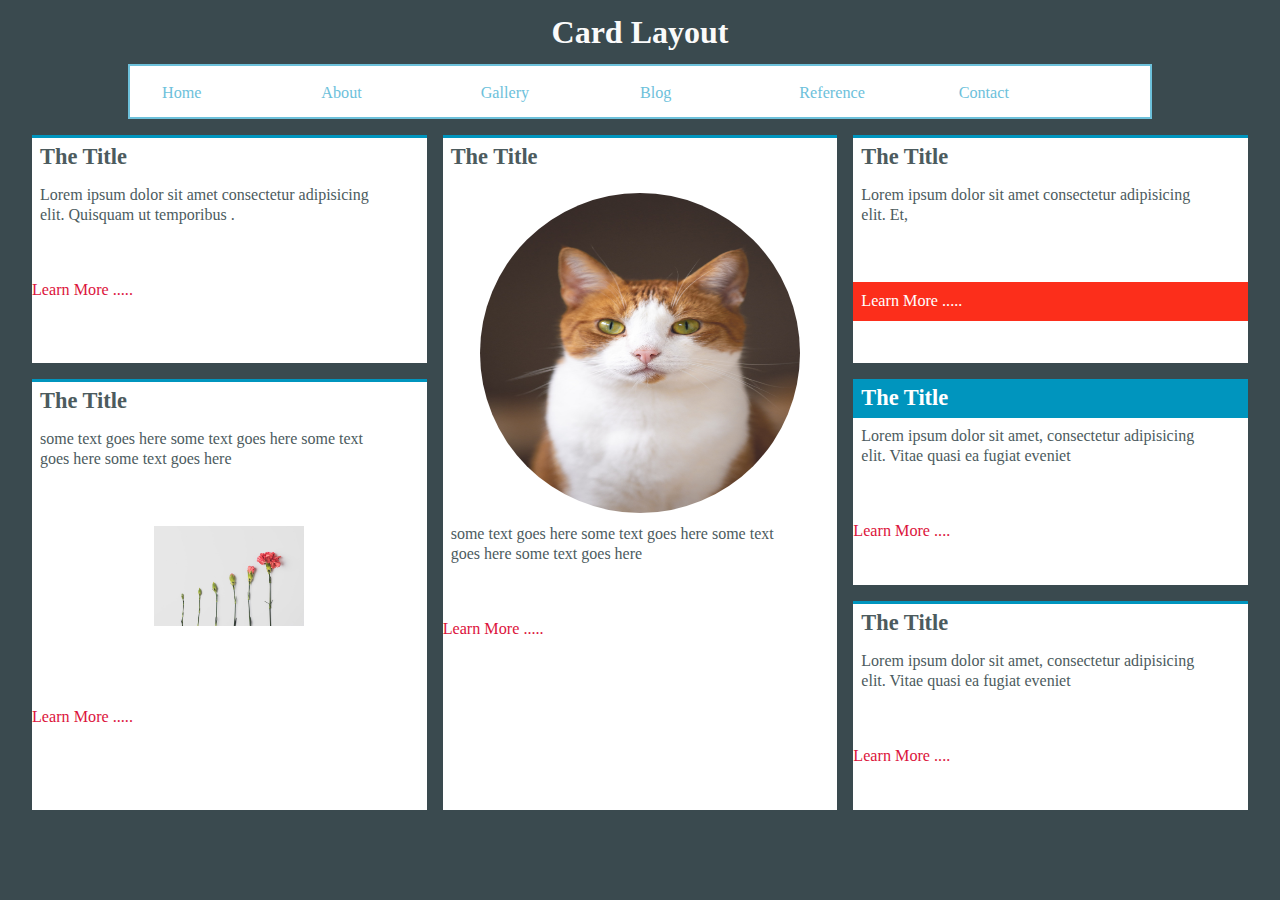
<file: block-BHaacw/index.html>
<!DOCTYPE html>
<html lang="en">
<head>
    <meta charset="UTF-8">
    <meta http-equiv="X-UA-Compatible" content="IE=edge">
    <meta name="viewport" content="width=device-width, initial-scale=1.0">
    <title>Document</title>
    <link rel="stylesheet" href="../block-BHaacw/assets/stylesheet/style.css">
    <link rel="stylesheet" href="https://cdnjs.cloudflare.com/ajax/libs/font-awesome/6.0.0/css/all.min.css"/>
</head>
<body>
  <header>
      <h1> Card Layout</h1>
      <nav class="nav">
          <ul class="nav-bar sm-navbar container">
              <li><a href="#">Home</a></li>
              <li><a href="#">About</a></li>
              <li><a href="#">Gallery</a></li>
              <li><a href="#">Blog</a></li>
              <li><a href="#">Reference</a></li>
              <li><a href="#">Contact</a></li>
          </ul>
      </nav>
  </header>
  <main>
<article class="container article-box sm-wrap mn-wrap">
    <article class="article-item sm-flex-50 mn-flex-100 ">
        <h2>The Title</h2>
        <p>Lorem ipsum dolor sit amet consectetur adipisicing elit. Quisquam ut temporibus .</p>
        <a href="#"> Learn More .....</a>
    </article>
    <article class="article-item item2 sm-flex-50 mn-flex-100 "> 
        <h2>The Title</h2>
        <p>some text goes here some text goes here
            some text goes here some text goes here  </p>
            <figure>
                <img class="graph full-width mn-full-width" src="./assets/graph.jpg" alt="">
            </figure>
            <a href="#"> Learn More .....</a>
    </article>
    <article class="article-item item3 sm-flex-50 mn-flex-100">
        <h2>The Title</h2>
        <figure>
            <img class="cat full-width mn-full-width" src="./assets/cat.jpg" alt=" cat">
        </figure>
        <p> some text goes here some text goes here
            some text goes here some text goes here</p>
            <a href="#"> Learn More .....</a>
    </article>
    <article class="article-item item4 sm-flex-50 mn-flex-100">
        <h2>The Title</h2>
        <p>Lorem ipsum dolor sit amet consectetur adipisicing elit. Et, </p>
        <nav class="item4-a">
            <a  href="#"> Learn More .....</a>
        </nav>
        
    </article>
    <article class="article-item5 item5 sm-flex-50 mn-flex-100">
        <h2 class="item5-h2">The Title</h2>
        <p>Lorem ipsum dolor sit amet, consectetur adipisicing elit. Vitae quasi ea fugiat eveniet</p>
        <a href="#"> Learn More ....</a>
    </article>
    <article class="article-item sm-flex-50  mn-flex-100">    <h2>The Title</h2>
        <p>Lorem ipsum dolor sit amet, consectetur adipisicing elit. Vitae quasi ea fugiat eveniet </p>
        <a href="#"> Learn More ....</a></article>
</article>
  </main>
</body>
</html>
</file>
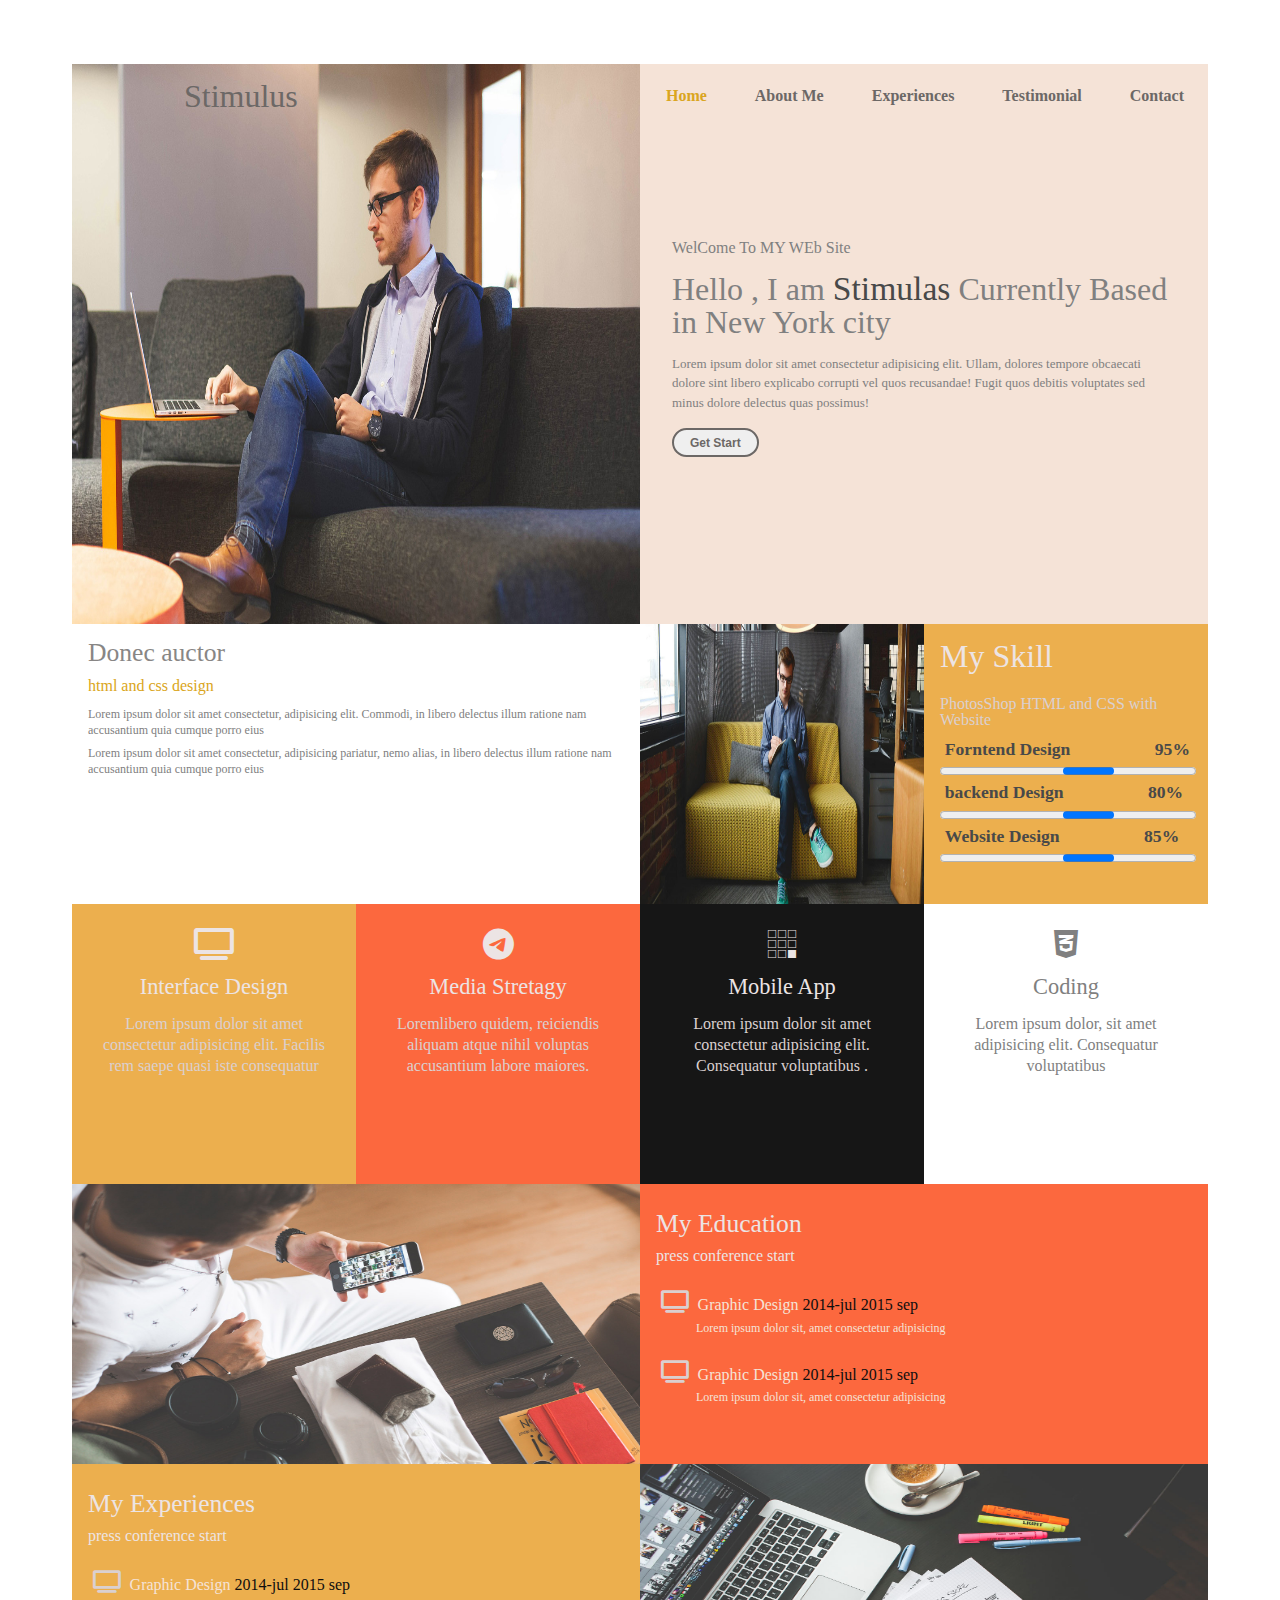
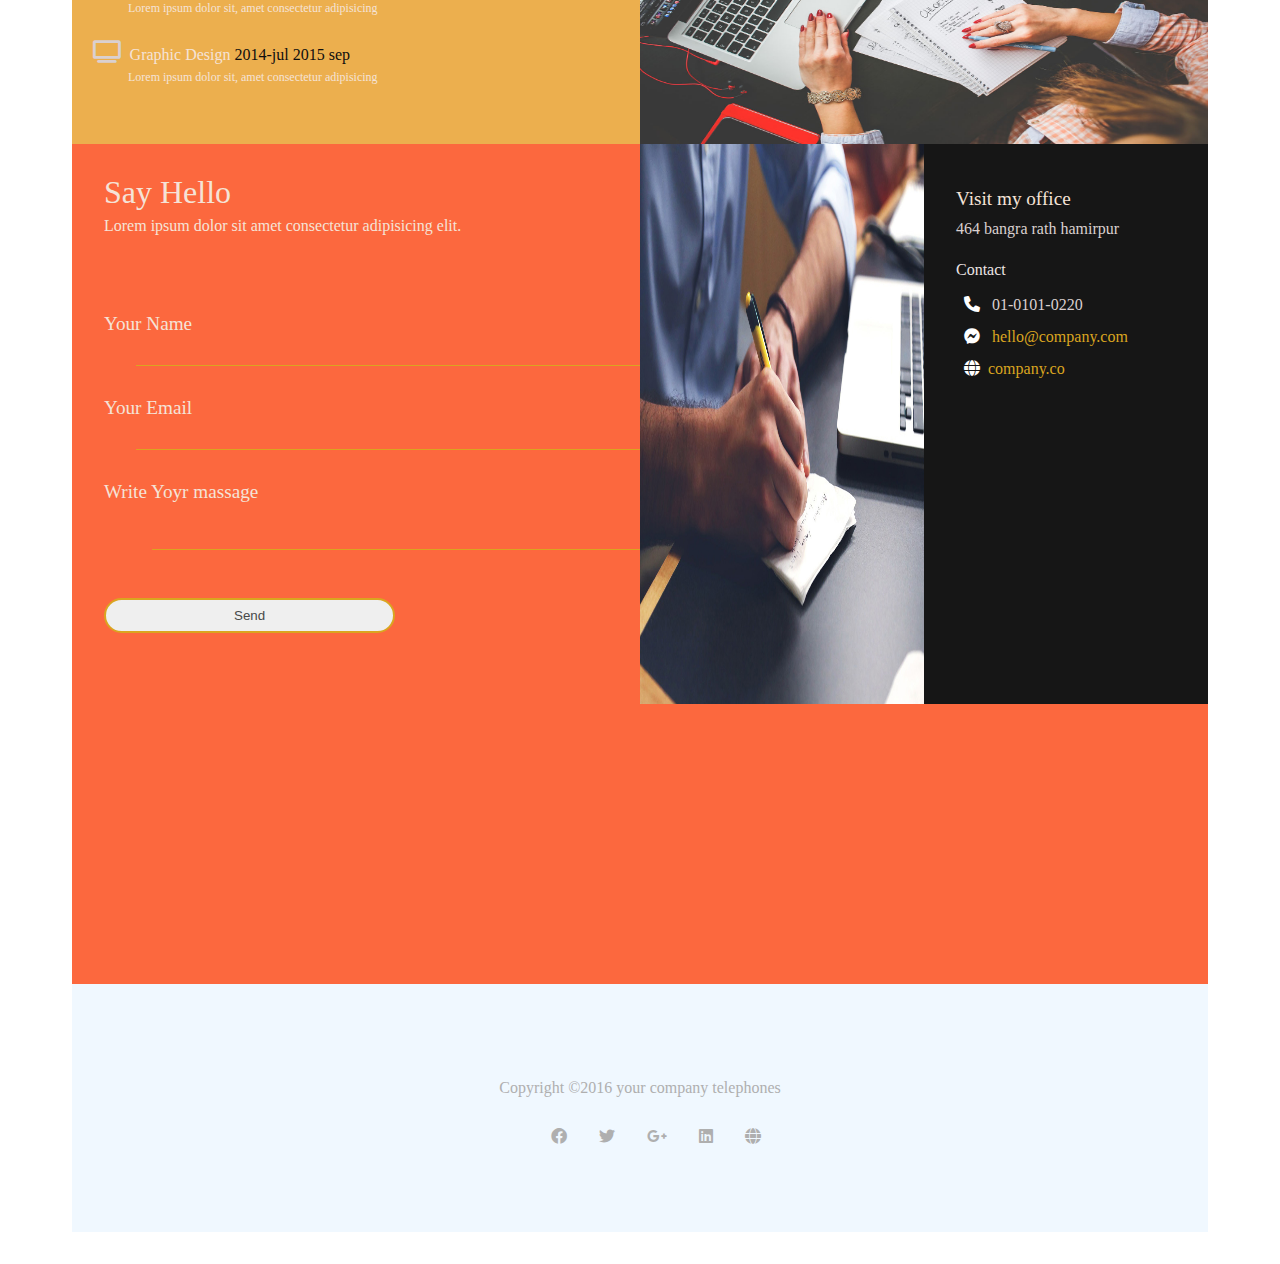
<file: block-BHaacx/index.html>
<!DOCTYPE html>
<html lang="en">
<head>
    <meta charset="UTF-8">
    <meta http-equiv="X-UA-Compatible" content="IE=edge">
    <meta name="viewport" content="width=device-width, initial-scale=1.0">
    <title>Doc</title>
    <!-- style css -->
    <link rel="stylesheet" href="./assets/style.css">
    <!-- font awesome -->
    <link rel="stylesheet" href="https://cdnjs.cloudflare.com/ajax/libs/font-awesome/6.0.0/css/all.min.css"/>
</head>
<body>
    <header class="container flex">
        <h2 class="flex-50 brand"><a href="#"> Stimulus</a></h2>
        <nav>
            <ul class="flex-50 nav-item">
                <li><a class="active" href="#"> Home</a></li>
                <li><a href="#"> About Me</a></li>
                <li><a href="#"> Experiences</a></li>
                <li><a href="#"> Testimonial</a></li>
                <li><a href="#"> Contact</a></li>
            </ul>
        </nav>
    </header>
    <div class="grid-box container">
        <div class="box1 box"> <img class="full-width" src="./assets/media/home-img.jpg" alt=""> </div>
        <div class="box2 box">
            <article class="city-article">
                <h5>WelCome To MY WEb Site</h5>  
                <h1>Hello , I am <strong>Stimulas</strong> Currently Based in New York city</h1> 
                <p>Lorem ipsum dolor sit amet consectetur adipisicing elit. Ullam, dolores
                     tempore obcaecati dolore sint libero explicabo corrupti vel quos recusandae! 
                    Fugit quos debitis voluptates sed minus dolore delectus quas possimus!</p>
                    <button><a href="#"> Get Start</a></button>
            </article>
       
        </div>
        <div class="box3 box"> 
          <h2>Donec auctor</h2> 
          <h5>html and css design </h5> 
          <p>Lorem ipsum dolor sit amet consectetur, adipisicing elit. Commodi,  in libero delectus illum ratione nam accusantium quia cumque porro eius </p>
          <p>Lorem ipsum dolor sit amet consectetur, adipisicing pariatur, nemo alias, in libero delectus illum ratione nam accusantium quia cumque porro eius </p>
        </div>
        <div class="box4 box">
            <img class="full-width" src="./assets/media/about-img.jpg" alt="">
        </div>
        <div class="box5 box">
            <h3>My Skill</h3>
   
            <p>PhotosShop HTML and CSS with Website</p>
            <h5>Forntend Design <span>95%</span></h5>
            
            <progress>
            
            </progress>
            <h5>backend Design <span>80%</span></h5>

            <progress>
            </progress>
            <h5>Website Design <span>85%</span></h5>
            <progress>
            </progress>
        
        </div>
        <div class="box6 box">
            
            
            <article class="interFace-article">
                <i  class="fa-solid fa-tv"></i> 
                <h3>Interface Design</h3>
                <p>Lorem ipsum dolor sit amet consectetur adipisicing elit. Facilis rem saepe quasi iste consequatur  </p>
            </article>
           

        </div>
        <div class="box7 box">
            <article class="interFace-article">
                <i class=" icon fa-brands fa-telegram"></i>
                <h3>Media Stretagy</h3>
                <p>Loremlibero quidem, reiciendis aliquam atque nihil voluptas accusantium labore maiores.</p>
            </article>
            
        </div>
        <div class="box8 box">
            <article class="interFace-article">
                <i class=" icon fa-brands fa-buromobelexperte"></i>
                <h3>Mobile App</h3>
                <p>Lorem ipsum dolor sit amet consectetur 
                    adipisicing elit. Consequatur voluptatibus .</p>
            </article>
            
        </div>
        <div class="box9 box"> 
            <article class="coding-article">
                <i class="fa-brands fa-css3-alt"></i>
                <h3>Coding</h3>
                <p>Lorem ipsum dolor, sit amet  adipisicing elit. Consequatur voluptatibus </p>
            </article>
           
        </div>
        <div class="box10 box">
            <img class="full-width" src="./assets/media/experience-img.jpg" alt=""> </div>
        <div class="box11 box">
        <h3>My Education</h3>
        <small>press conference start</small> 
        <h5><i  class="fa-solid fa-tv"></i> Graphic Design <span> 2014-jul 2015 sep</span></h5>
        <p>Lorem ipsum dolor sit, amet consectetur adipisicing </p>   

        <h5><i  class="fa-solid fa-tv"></i> Graphic Design <span> 2014-jul 2015 sep</span></h5>
        <p>Lorem ipsum dolor sit, amet consectetur adipisicing </p>  
        </div>
        <div class="box12 box"> 
            <h3>My Experiences</h3>
            <small>press conference start</small> 
            <h5><i  class="fa-solid fa-tv"></i> Graphic Design <span> 2014-jul 2015 sep</span></h5>
            <p>Lorem ipsum dolor sit, amet consectetur adipisicing </p>   
    
            <h5><i  class="fa-solid fa-tv"></i> Graphic Design <span> 2014-jul 2015 sep</span></h5>
            <p>Lorem ipsum dolor sit, amet consectetur adipisicing </p>
        </div>
        <div class="box13 box">
            <img class="full-width" src="./assets/media/education-img.jpg" alt=""> </div>
        <div class="box14 box">
<article>
    <h3>Say  Hello</h3>
    <p>Lorem ipsum dolor sit amet consectetur adipisicing elit.</p>

    <label for=""> Your Name</label>
    <hr>
    <label for=""> Your Email</label>
    <hr>
    <label for=""> Write Yoyr massage</label>
    <hr  class="hr">
    <button><a href="#"> Send</a></button>
</article>

        </div>
        <div class="box15 box">
            <img class="full-width" src="./assets/media/quotes-bg.jpg" alt=""> </div>
        <div class="box16 box">
            <h3>Visit my office</h3>
            <p> 464 bangra rath hamirpur</p>
            <h4>Contact</h4>
            <h5><i class="fa-solid fa-phone"></i> 01-0101-0220</h5>
            <h5 class="office-h5"> <i class="fa-brands fa-facebook-messenger"></i> hello@company.com</h5>
            <h5 class="office-h5"><i class="fa-solid fa-globe"></i>company.co</h5>

        </div>
        <div class="box17 box">
            <iframe  src="https://www.google.com/maps/embed?pb=!1m18!1m12!1m3!1d28785.93927578482!2d79.54489037932397!3d25.59685995754236!2m3!1f0!2f0!3f0!3m2!1i1024!2i768!4f13.1!3m3!1m2!1s0x399d4332e2baf109%3A0x220d538a5b4be88d!2sRath%2C%20Uttar%20Pradesh%20210431!5e0!3m2!1sen!2sin!4v1646724072376!5m2!1sen!2sin" width="1000" height="250" style="border:0;" allowfullscreen="" loading="lazy"></iframe>
        </div>
        <div class="box18 box">
            <div class="footer">
               <small>Copyright &COPY;2016 your company telephones</small>
                <nav class="footer-nav">
                    <i class="fa-brands fa-facebook"></i>
                    <i class="fa-brands fa-twitter"></i>
                    <i class="fa-brands fa-google-plus-g"></i>
                    <i class="fa-brands fa-linkedin"></i>
                    <i class="fa-solid fa-globe"></i>
                </nav>
            </div>
            
        </div>
    </div>
</body>
</html>
</file>
<file: block-BHaacw/assets/stylesheet/style.css>
@import url(./general.css);
@import url(./reset.css);
body {
  background-color: #3a4a4f;
}

.full-width {
  width: 100%;
}

h1 {
  text-align: center;
  font-size: 2rem;
  font-weight: 800;
  color: #fafafa;
  margin: 1rem 0;
}

#toggle {
  display: none;
}

.nav-bar {
  display: -ms-grid;
  display: grid;
  width: 80%;
  padding: 1rem 2rem;
  background-color: white;
  font-size: 1.2rem;
  font-weight: 600;
  -ms-grid-columns: (1fr)[6];
      grid-template-columns: repeat(6, 1fr);
  border: 2px solid #6dc1db;
}

.nav-bar a {
  color: #6dc1db;
}

.article-box {
  height: 75vh;
  width: 100vw;
  margin: 1rem auto;
  display: -ms-grid;
  display: grid;
  -ms-grid-columns: (1fr)[3];
      grid-template-columns: repeat(3, 1fr);
  gap: 1rem;
}

.item3 {
  -ms-grid-row: 1;
  -ms-grid-row-span: 3;
  grid-row: 1/4;
}

.item2 {
  -ms-grid-row: 2;
  -ms-grid-row-span: 2;
  grid-row: 2/4;
}

figure {
  text-align: center;
}

.graph {
  height: 100px;
  width: 150px;
  margin-bottom: 5rem;
}

.cat {
  height: 20rem;
  width: 20rem;
  border-radius: 50%;
  margin-top: 1rem;
}

.article-item {
  background-color: white;
  border-top: 3px solid #0095be;
}

.article-item5 {
  background-color: white;
}

h2 {
  color: #4c5b5e;
  font-size: 1.4rem;
  font-weight: 600;
  padding: .5rem;
}

.item5-h2 {
  background-color: #0095be;
  color: white;
  margin: 0;
}

p {
  color: #4c5b5e;
  width: 89%;
  line-height: 1.3;
  padding: .5rem;
  margin-bottom: 3rem;
}

a {
  color: crimson;
  font-size: 1.01rem;
  font-weight: 400;
}

.item4-a {
  background-color: #fc2e1b;
  width: 100%;
  padding: .7rem .5rem;
}

.item4-a a {
  color: white;
}

@media screen and (max-width: 768px) {
  .sm-container {
    max-width: 768;
    margin: 0 auto;
  }
  html {
    font: 12px;
  }
  .sm-wrap {
    display: -webkit-box;
    display: -ms-flexbox;
    display: flex;
    -ms-flex-wrap: wrap;
        flex-wrap: wrap;
  }
  .sm-flex-50 {
    -webkit-box-flex: 0;
        -ms-flex: 0 1 45%;
            flex: 0 1 45%;
  }
  .sm-navbar {
    width: 90%;
  }
}

@media screen and (max-width: 425px) {
  .mn-container {
    max-width: 320px;
    margin: 0 auto;
  }
  .mn-wrap {
    display: -webkit-box;
    display: -ms-flexbox;
    display: flex;
    -ms-flex-wrap: wrap;
        flex-wrap: wrap;
  }
  .mn-flex-100 {
    -webkit-box-flex: 0;
        -ms-flex: 0 1 100%;
            flex: 0 1 100%;
  }
  .mn-full-width {
    width: 100%;
  }
}
/*# sourceMappingURL=style.css.map */
</file>
<file: block-BHaacx/assets/style.css>
@import url(./stylesheet/general.css);
@import url(./stylesheet/reset.css);
.flex {
  display: -webkit-box;
  display: -ms-flexbox;
  display: flex;
  -webkit-box-pack: justify;
      -ms-flex-pack: justify;
          justify-content: space-between;
  -webkit-box-align: center;
      -ms-flex-align: center;
          align-items: center;
  background-color: transparent;
  position: relative;
  top: 4rem;
  z-index: 99;
}

.flex-50 {
  -webkit-box-flex: 0;
      -ms-flex: 0 1 50%;
          flex: 0 1 50%;
}

.nav-item {
  display: -webkit-box;
  display: -ms-flexbox;
  display: flex;
}

.nav-item li {
  padding: 1.5rem;
}

.nav-item li a {
  color: #6c6866;
  font-size: 1rem;
  font-weight: 600;
}

.nav-item .active {
  color: goldenrod;
}

.brand {
  font-size: 2rem;
  padding-left: 7rem;
}

.brand a {
  color: #6c6866;
}

.container {
  max-width: 1300px;
  width: 1200px;
  margin: 0 auto;
  padding: 0 2rem;
}

.grid-box {
  display: -ms-grid;
  display: grid;
  -ms-grid-columns: (1fr)[4];
      grid-template-columns: repeat(4, 1fr);
  -ms-grid-rows: (280px)[10];
      grid-template-rows: repeat(10, 280px);
}

.box1 {
  -ms-grid-column: 1;
  -ms-grid-column-span: 2;
  grid-column: 1 / 3;
  -ms-grid-row: 1;
  -ms-grid-row-span: 2;
  grid-row: 1 / 3;
}

.box2 {
  -ms-grid-column: 3;
  -ms-grid-column-span: 2;
  grid-column: 3 / 5;
  -ms-grid-row: 1;
  -ms-grid-row-span: 2;
  grid-row: 1/ 3;
  background-color: #f5e3d7;
}

.box3, .box10, .box12 {
  -ms-grid-column: 1;
  -ms-grid-column-span: 2;
  grid-column: 1 / 3;
}

.box11, .box13 {
  -ms-grid-column: 3;
  -ms-grid-column-span: 2;
  grid-column: 3 / 5;
}

.box14 {
  -ms-grid-column: 1;
  -ms-grid-column-span: 2;
  grid-column: 1 / 3;
  -ms-grid-row: 7;
  -ms-grid-row-span: 2;
  grid-row: 7 / 9;
}

.box15, .box16 {
  -ms-grid-row: 7;
  -ms-grid-row-span: 2;
  grid-row: 7 / 9;
}

.box17, .box18 {
  -ms-grid-column: 1;
  -ms-grid-column-span: 4;
  grid-column: 1 / 5;
}

.city-article {
  position: relative;
  top: 9rem;
  margin: 1rem 2rem;
}

.city-article h5 {
  color: grey;
  padding: 1rem 0;
}

.city-article p {
  margin: 1rem 0;
  color: grey;
  line-height: 1.5;
  font-size: 13px;
}

.city-article button {
  padding: .3rem 1rem;
  border: 2px solid #6c6866;
  border-radius: 20px;
}

.city-article button a {
  color: #6c6866;
  font-weight: 600;
  font-size: 12px;
}

.city-article h1 {
  font-size: 2rem;
  color: grey;
}

.city-article h1 strong {
  color: #484949;
  font-size: 2.1rem;
  font-weight: 200;
}

.box3 {
  padding: 1rem;
}

.box3 h2 {
  font-size: 1.6rem;
  color: #888685;
}

.box3 h5 {
  color: goldenrod;
  margin: .8rem 0;
}

.box3 p {
  line-height: 1.3;
  margin: .5rem 0;
  color: grey;
  font-size: 12px;
}

.box5 {
  background-color: #ecaf4e;
}

.box5 progress {
  width: 90%;
  margin-left: 1rem;
}

.box5 h3 {
  padding: 1rem;
  font-size: 2rem;
  color: #ece4e4;
}

.box5 p {
  color: #dad0d0;
  padding: .5rem 1rem;
}

.box5 h5 {
  font-size: 1.1rem;
  color: #484949;
  font-weight: 600;
  margin: .3rem;
  padding-left: 1rem;
}

.box5 h5 span {
  margin-left: 5rem;
}

.box6 {
  background-color: #ecaf4e;
}

.box7 {
  background-color: #fc683e;
}

.box8 {
  background-color: #161616;
}

.interFace-article {
  text-align: center;
  padding: 1.5rem;
}

.interFace-article i {
  font-size: 2rem;
  color: #ece4e4;
}

.interFace-article h3 {
  font-size: 1.4rem;
  margin: 1rem 0;
  color: #ece4e4;
}

.interFace-article p {
  line-height: 1.3;
  color: #dad0d0;
}

.coding-article {
  text-align: center;
  padding: 1.5rem;
}

.coding-article i {
  font-size: 2rem;
  color: grey;
}

.coding-article h3 {
  font-size: 1.4rem;
  margin: 1rem 0;
  color: grey;
}

.coding-article p {
  line-height: 1.3;
  color: grey;
}

.box11 {
  background-color: #fc683e;
  padding: 1rem;
}

.box11 h3 {
  font-size: 1.6rem;
  color: #ece4e4;
  margin: .7rem 0;
}

.box11 small {
  color: #ece4e4;
  margin-bottom: 3rem;
}

.box11 h5 {
  padding-top: 1.7rem;
  color: #f5e3d7;
}

.box11 h5 i {
  font-size: 1.4rem;
  color: #dad0d0;
  padding: 0 .3rem;
}

.box11 h5 span {
  color: #0f0e0e;
}

.box11 p {
  padding: .5rem 0 0 2.5rem;
  color: #f5e3d7;
  font-size: 12px;
}

.box12 {
  background-color: #ecaf4e;
  padding: 1rem;
}

.box12 h3 {
  font-size: 1.6rem;
  color: #ece4e4;
  margin: .7rem 0;
}

.box12 small {
  color: #ece4e4;
  margin-bottom: 3rem;
}

.box12 h5 {
  padding-top: 1.7rem;
  color: #f5e3d7;
}

.box12 h5 i {
  font-size: 1.4rem;
  color: #dad0d0;
  padding: 0 .3rem;
}

.box12 h5 span {
  color: #0f0e0e;
}

.box12 p {
  padding: .5rem 0 0 2.5rem;
  color: #f5e3d7;
  font-size: 12px;
}

.box14 {
  background-color: #fc683e;
}

.box14 article {
  padding: 2rem;
}

.box14 article h3 {
  font-size: 2rem;
  color: #f5e3d7;
}

.box14 article p {
  margin: .6rem 0 5rem 0;
  color: #f5e3d7;
}

.box14 article label {
  font-size: 1.2rem;
  color: #f5e3d7;
}

.box14 article hr {
  width: 100%;
  height: 1px;
  margin: 2rem;
  background-color: goldenrod;
  border: none;
}

.box14 article .hr {
  width: 100%;
  margin: 3rem;
  height: 1px;
  background-color: goldenrod;
  border: none;
}

.box14 article button {
  padding: .5rem 8rem;
  border-radius: 20px;
  border: none;
  border: 2px solid goldenrod;
}

.box14 article button a {
  color: #484949;
}

.box16 {
  background-color: #161616;
  padding: 2rem;
}

.box16 h3 {
  color: #f5e3d7;
  margin: .8rem 0;
  font-size: 1.2rem;
}

.box16 p {
  color: #dad0d0;
  margin: .5rem  0 1.6rem 0;
}

.box16 h4 {
  color: #ece4e4;
  margin: .6rem 0;
}

.box16 h5 {
  color: #dad0d0;
}

.box16 h5 i {
  color: white;
  padding: .5rem;
}

.box16 .office-h5 {
  color: goldenrod;
}

.box17 {
  text-align: center;
  background-color: #fc683e;
}

.box18 {
  background-color: aliceblue;
  margin-bottom: 2rem;
}

.box18 .footer {
  text-align: center;
  margin-top: 6rem;
  color: #afafaf;
}

.box18 .footer-nav {
  display: -webkit-box;
  display: -ms-flexbox;
  display: flex;
  -webkit-box-pack: center;
      -ms-flex-pack: center;
          justify-content: center;
  -webkit-box-align: center;
      -ms-flex-align: center;
          align-items: center;
  margin-top: 2rem;
}

.box18 .footer-nav i {
  padding-left: 2rem;
  color: #afafaf;
}

@media screen and (max-width: 768px) {
  html {
    font-size: 12px;
  }
}
/*# sourceMappingURL=style.css.map */
</file>
